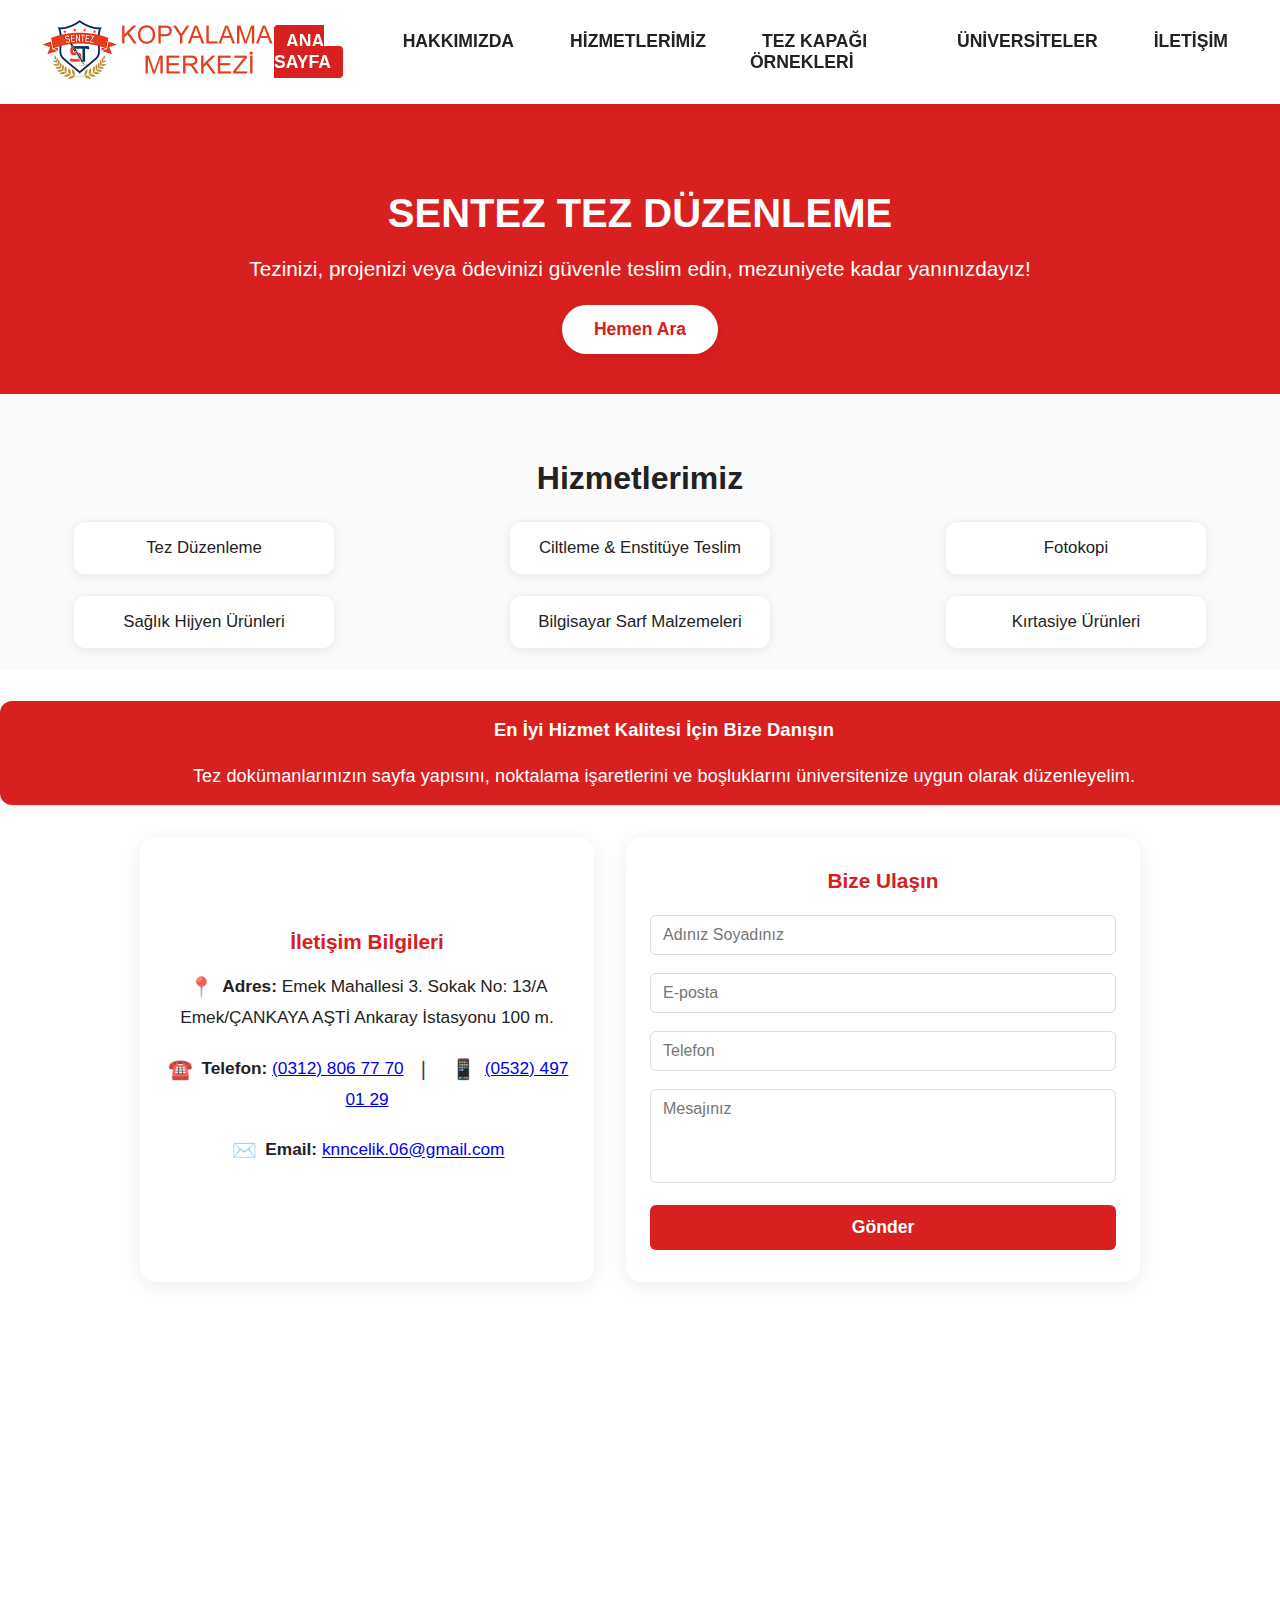
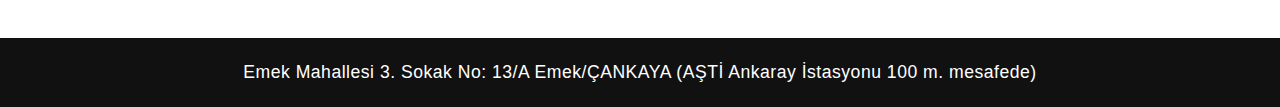
<file: index.html>
<!DOCTYPE html>
<html lang="tr">
<head>
    <meta charset="UTF-8">
    <meta name="viewport" content="width=device-width, initial-scale=1.0">
    <title>Sentez Kopyalama - Ana Sayfa</title>
    <link rel="icon" href="assets/images/favicon.ico">
    <link rel="stylesheet" href="assets/css/style.css">
</head>
<body>
    <header class="header-bar">
        <div class="logo">
            <img src="assets/images/logo.png" alt="Sentez Kopyalama Logo">
        </div>
        <nav>
            <ul>
                <li><a href="index.html" class="active">ANA SAYFA</a></li>
                <li><a href="hakkimizda.html">HAKKIMIZDA</a></li>
                <li><a href="hizmetlerimiz.html">HİZMETLERİMİZ</a></li>
                <li><a href="tez-kapagi-ornekleri.html">TEZ KAPAĞI ÖRNEKLERİ</a></li>
                <li><a href="universiteler.html">ÜNİVERSİTELER</a></li>
                <li><a href="iletisim.html">İLETİŞİM</a></li>
            </ul>
        </nav>
    </header>
    <main>
        <section class="hero">
            <div class="hero-content">
                <h1>SENTEZ TEZ DÜZENLEME</h1>
                <p>Tezinizi, projenizi veya ödevinizi güvenle teslim edin, mezuniyete kadar yanınızdayız!</p>
                <a href="tel:05324970129" class="cta-btn">Hemen Ara</a>
            </div>
        </section>
        <section class="features">
            <h2>Hizmetlerimiz</h2>
            <div class="features-list grid-features">
                <div class="feature-item">Tez Düzenleme</div>
                <div class="feature-item">Ciltleme & Enstitüye Teslim</div>
                <div class="feature-item">Fotokopi</div>
                <div class="feature-item">Sağlık Hijyen Ürünleri</div>
                <div class="feature-item">Bilgisayar Sarf Malzemeleri</div>
                <div class="feature-item">Kırtasiye Ürünleri</div>
            </div>
        </section>
        <section class="contact-short">
            <div class="contact-info-banner">
                <strong>En İyi Hizmet Kalitesi İçin Bize Danışın</strong><br>
                Tez dokümanlarınızın sayfa yapısını, noktalama işaretlerini ve boşluklarını üniversitenize uygun olarak düzenleyelim.
            </div>
            <div class="contact-row">
                <div class="contact-info-box">
                    <h2>İletişim Bilgileri</h2>
                    <ul class="contact-list">
                        <li><span class="contact-icon">📍</span><strong>Adres:</strong> Emek Mahallesi 3. Sokak No: 13/A Emek/ÇANKAYA AŞTİ Ankaray İstasyonu 100 m.</li>
                        <li><span class="contact-icon">☎️</span><strong>Telefon:</strong> <a href="tel:03128067770">(0312) 806 77 70</a> <span class="contact-icon">|</span> <span class="contact-icon">📱</span><a href="tel:05324970129">(0532) 497 01 29</a></li>
                        <li><span class="contact-icon">✉️</span><strong>Email:</strong> <a href="mailto:knncelik.06@gmail.com">knncelik.06@gmail.com</a></li>
                    </ul>
                </div>
                <form class="contact-form-box">
                    <h2>Bize Ulaşın</h2>
                    <div class="form-group">
                        <input type="text" id="name" name="name" placeholder="Adınız Soyadınız" required>
                    </div>
                    <div class="form-group">
                        <input type="email" id="email" name="email" placeholder="E-posta" required>
                    </div>
                    <div class="form-group">
                        <input type="tel" id="phone" name="phone" placeholder="Telefon">
                    </div>
                    <div class="form-group">
                        <textarea id="message" name="message" rows="4" placeholder="Mesajınız" required></textarea>
                    </div>
                    <button type="submit">Gönder</button>
                </form>
            </div>
        </section>
    </main>
    <footer>
        <div class="footer-map">
            <iframe src="https://www.google.com/maps/embed?pb=!1m18!1m12!1m3!1d765.0193716251863!2d32.81555442355347!3d39.917282122839815!2m3!1f0!2f0!3f0!3m2!1i1024!2i768!4f13.1!3m3!1m2!1s0x14d34f51c84a4b01%3A0x31f1a7fdb6c8948a!2sSentez%20Tez%20D%C3%BCzenleme!5e0!3m2!1str!2str!4v1752064730234!5m2!1str!2str" width="100%" height="300" style="border:0;" allowfullscreen="" loading="lazy" referrerpolicy="no-referrer-when-downgrade"></iframe>
        </div>
        <div class="footer-address">
            Emek Mahallesi 3. Sokak No: 13/A Emek/ÇANKAYA (AŞTİ Ankaray İstasyonu 100 m. mesafede)
        </div>
    </footer>
    <script src="assets/js/joinchat.min.js"></script>
    <script src="assets/js/jquery.min.js"></script>
    <script src="assets/js/main.js"></script>
</body>
</html>
</file>
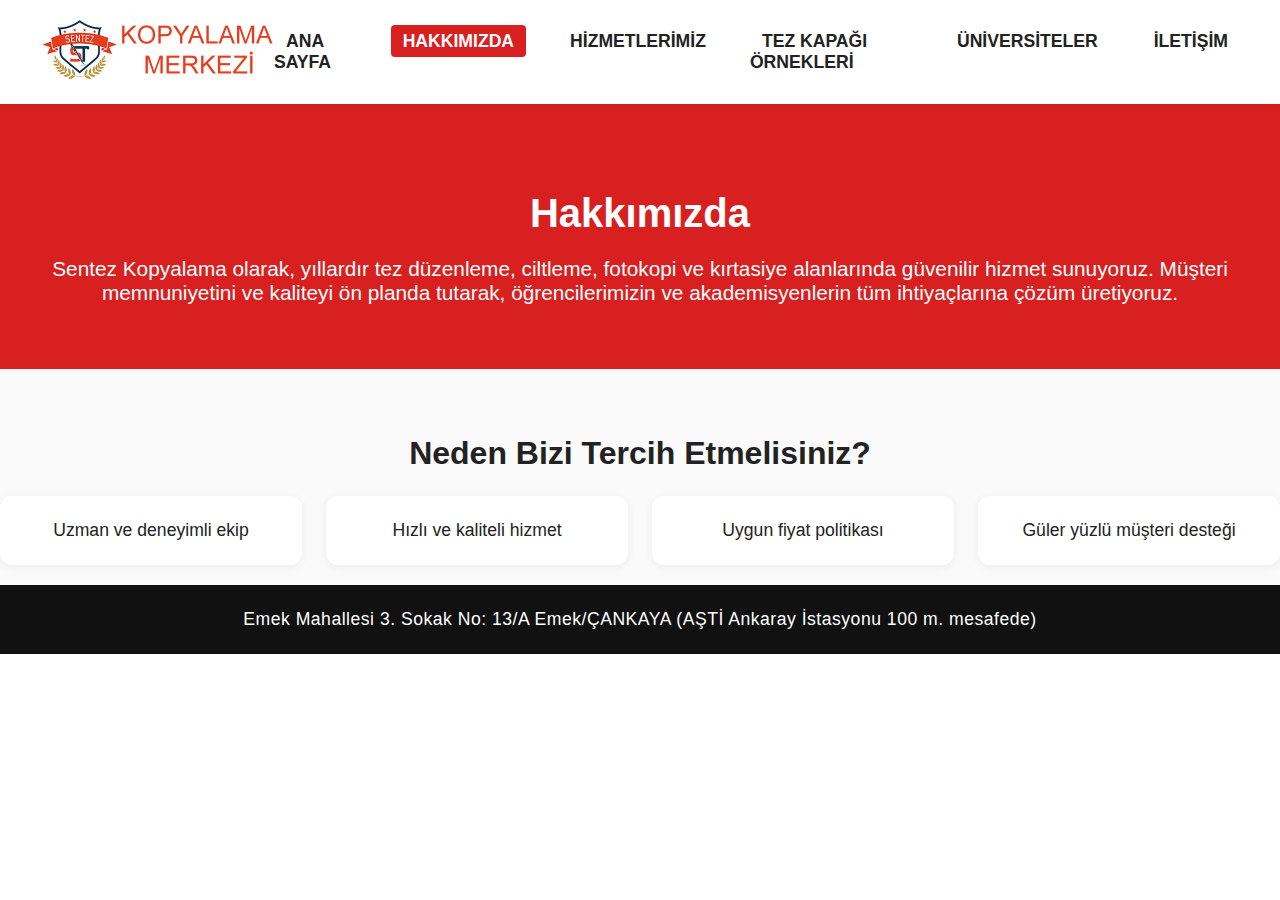
<file: hakkimizda.html>
<!DOCTYPE html>
<html lang="tr">
<head>
    <meta charset="UTF-8">
    <meta name="viewport" content="width=device-width, initial-scale=1.0">
    <title>Hakkımızda - Sentez Kopyalama</title>
    <link rel="icon" href="assets/images/favicon.ico">
    <link rel="stylesheet" href="assets/css/style.css">
</head>
<body>
    <header class="header-bar">
        <div class="logo">
            <img src="assets/images/logo.png" alt="Sentez Kopyalama Logo">
        </div>
        <nav>
            <ul>
                <li><a href="index.html">ANA SAYFA</a></li>
                <li><a href="hakkimizda.html" class="active">HAKKIMIZDA</a></li>
                <li><a href="hizmetlerimiz.html">HİZMETLERİMİZ</a></li>
                <li><a href="tez-kapagi-ornekleri.html">TEZ KAPAĞI ÖRNEKLERİ</a></li>
                <li><a href="universiteler.html">ÜNİVERSİTELER</a></li>
                <li><a href="iletisim.html">İLETİŞİM</a></li>
            </ul>
        </nav>
    </header>
    <main>
        <section class="hero">
            <div class="hero-content">
                <h1>Hakkımızda</h1>
                <p>Sentez Kopyalama olarak, yıllardır tez düzenleme, ciltleme, fotokopi ve kırtasiye alanlarında güvenilir hizmet sunuyoruz. Müşteri memnuniyetini ve kaliteyi ön planda tutarak, öğrencilerimizin ve akademisyenlerin tüm ihtiyaçlarına çözüm üretiyoruz.</p>
            </div>
        </section>
        <section class="features">
            <h2>Neden Bizi Tercih Etmelisiniz?</h2>
            <div class="features-list">
                <div class="feature-item">Uzman ve deneyimli ekip</div>
                <div class="feature-item">Hızlı ve kaliteli hizmet</div>
                <div class="feature-item">Uygun fiyat politikası</div>
                <div class="feature-item">Güler yüzlü müşteri desteği</div>
            </div>
        </section>
    </main>
    <footer>
        <div class="footer-address">
            Emek Mahallesi 3. Sokak No: 13/A Emek/ÇANKAYA (AŞTİ Ankaray İstasyonu 100 m. mesafede)
        </div>
    </footer>
    <script src="assets/js/jquery.min.js"></script>
    <script src="assets/js/main.js"></script>
</body>
</html>
</file>
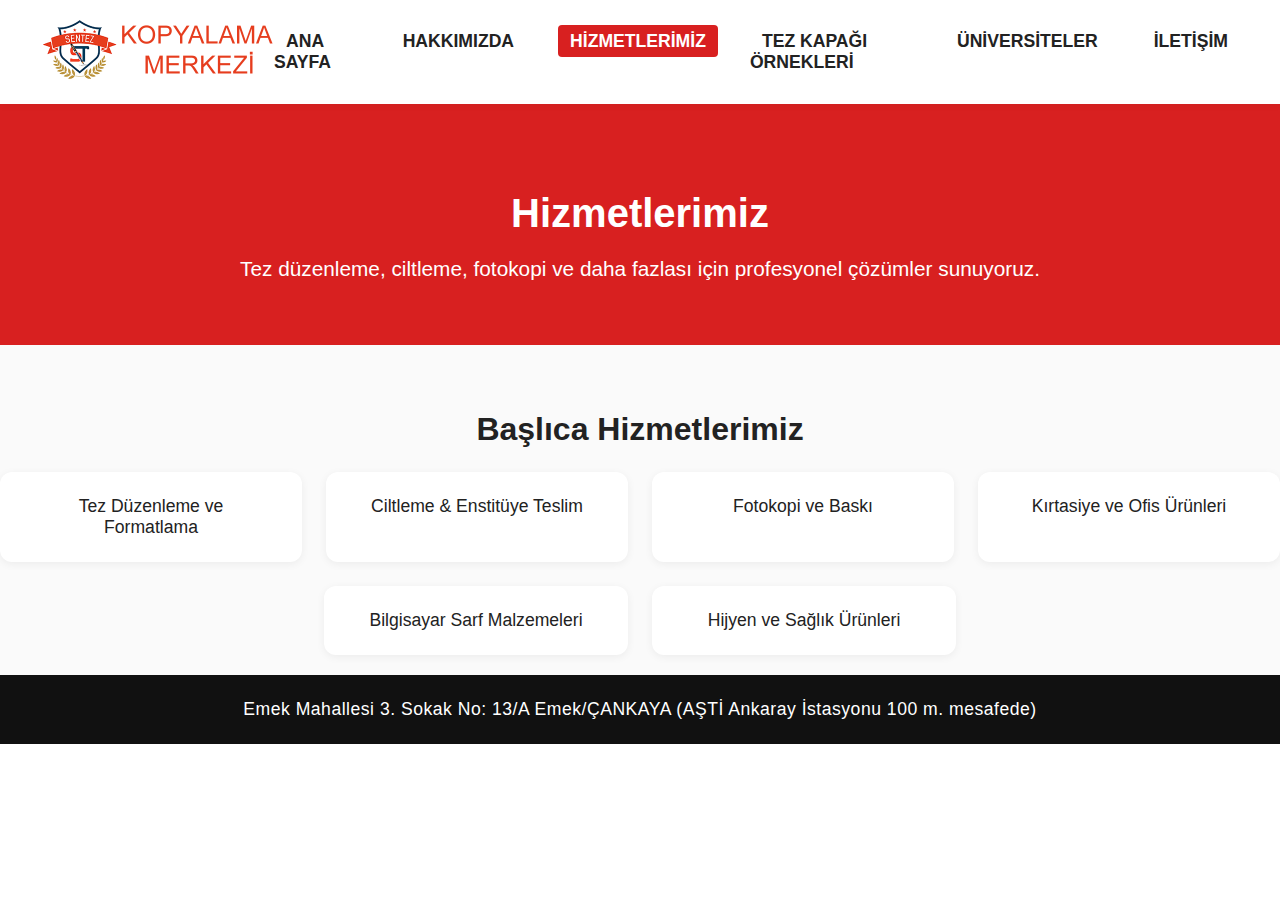
<file: hizmetlerimiz.html>
<!DOCTYPE html>
<html lang="tr">
<head>
    <meta charset="UTF-8">
    <meta name="viewport" content="width=device-width, initial-scale=1.0">
    <title>Hizmetlerimiz - Sentez Kopyalama</title>
    <link rel="icon" href="assets/images/favicon.ico">
    <link rel="stylesheet" href="assets/css/style.css">
</head>
<body>
    <header class="header-bar">
        <div class="logo">
            <img src="assets/images/logo.png" alt="Sentez Kopyalama Logo">
        </div>
        <nav>
            <ul>
                <li><a href="index.html">ANA SAYFA</a></li>
                <li><a href="hakkimizda.html">HAKKIMIZDA</a></li>
                <li><a href="hizmetlerimiz.html" class="active">HİZMETLERİMİZ</a></li>
                <li><a href="tez-kapagi-ornekleri.html">TEZ KAPAĞI ÖRNEKLERİ</a></li>
                <li><a href="universiteler.html">ÜNİVERSİTELER</a></li>
                <li><a href="iletisim.html">İLETİŞİM</a></li>
            </ul>
        </nav>
    </header>
    <main>
        <section class="hero">
            <div class="hero-content">
                <h1>Hizmetlerimiz</h1>
                <p>Tez düzenleme, ciltleme, fotokopi ve daha fazlası için profesyonel çözümler sunuyoruz.</p>
            </div>
        </section>
        <section class="features">
            <h2>Başlıca Hizmetlerimiz</h2>
            <div class="features-list">
                <div class="feature-item">Tez Düzenleme ve Formatlama</div>
                <div class="feature-item">Ciltleme & Enstitüye Teslim</div>
                <div class="feature-item">Fotokopi ve Baskı</div>
                <div class="feature-item">Kırtasiye ve Ofis Ürünleri</div>
                <div class="feature-item">Bilgisayar Sarf Malzemeleri</div>
                <div class="feature-item">Hijyen ve Sağlık Ürünleri</div>
            </div>
        </section>
    </main>
    <footer>
        <div class="footer-address">
            Emek Mahallesi 3. Sokak No: 13/A Emek/ÇANKAYA (AŞTİ Ankaray İstasyonu 100 m. mesafede)
        </div>
    </footer>
    <script src="assets/js/jquery.min.js"></script>
    <script src="assets/js/main.js"></script>
</body>
</html>
</file>
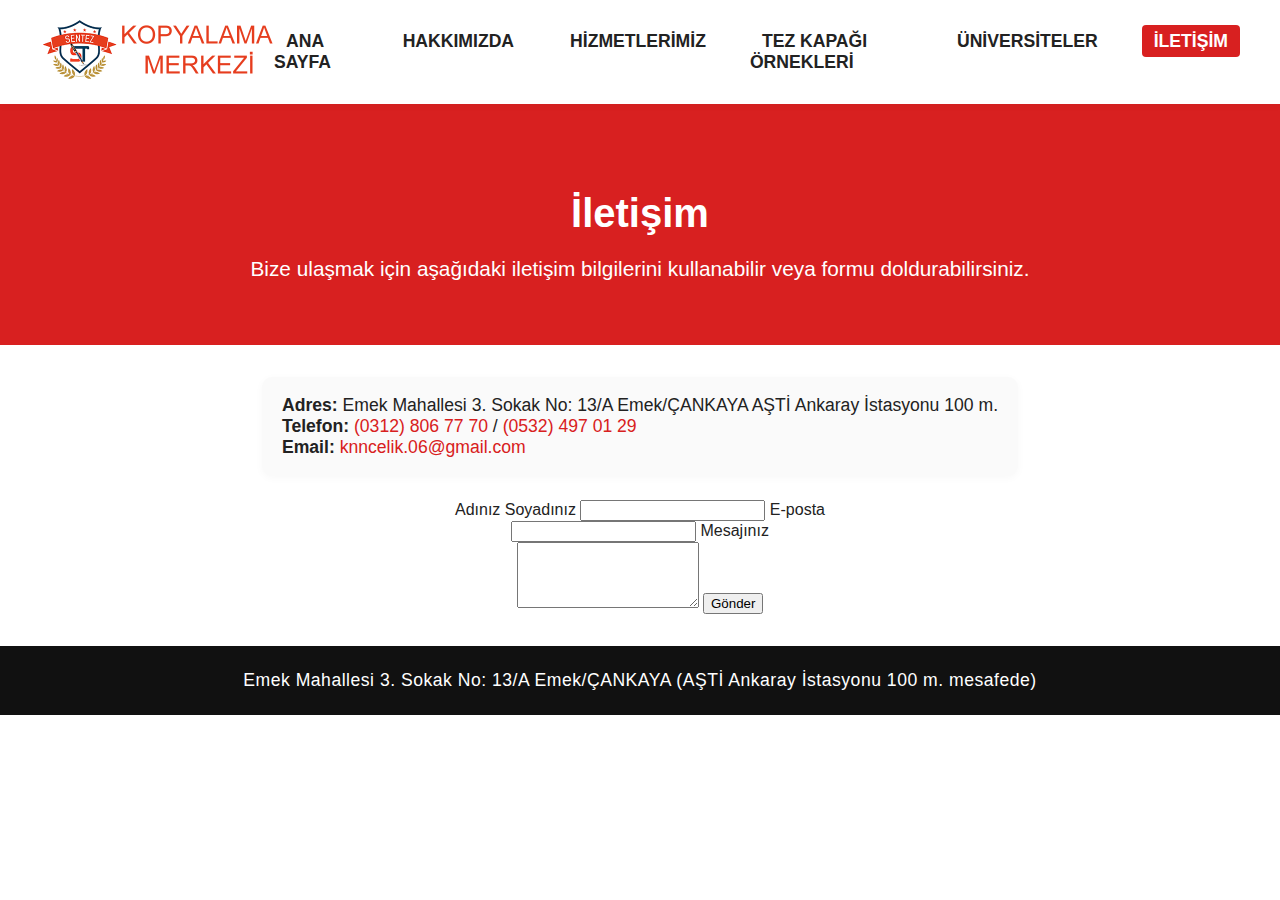
<file: iletisim.html>
<!DOCTYPE html>
<html lang="tr">
<head>
    <meta charset="UTF-8">
    <meta name="viewport" content="width=device-width, initial-scale=1.0">
    <title>İletişim - Sentez Kopyalama</title>
    <link rel="icon" href="assets/images/favicon.ico">
    <link rel="stylesheet" href="assets/css/style.css">
</head>
<body>
    <header class="header-bar">
        <div class="logo">
            <img src="assets/images/logo.png" alt="Sentez Kopyalama Logo">
        </div>
        <nav>
            <ul>
                <li><a href="index.html">ANA SAYFA</a></li>
                <li><a href="hakkimizda.html">HAKKIMIZDA</a></li>
                <li><a href="hizmetlerimiz.html">HİZMETLERİMİZ</a></li>
                <li><a href="tez-kapagi-ornekleri.html">TEZ KAPAĞI ÖRNEKLERİ</a></li>
                <li><a href="universiteler.html">ÜNİVERSİTELER</a></li>
                <li><a href="iletisim.html" class="active">İLETİŞİM</a></li>
            </ul>
        </nav>
    </header>
    <main>
        <section class="hero">
            <div class="hero-content">
                <h1>İletişim</h1>
                <p>Bize ulaşmak için aşağıdaki iletişim bilgilerini kullanabilir veya formu doldurabilirsiniz.</p>
            </div>
        </section>
        <section class="contact-short">
            <div class="contact-info">
                <div><strong>Adres:</strong> Emek Mahallesi 3. Sokak No: 13/A Emek/ÇANKAYA AŞTİ Ankaray İstasyonu 100 m.</div>
                <div><strong>Telefon:</strong> <a href="tel:03128067770">(0312) 806 77 70</a> / <a href="tel:05324970129">(0532) 497 01 29</a></div>
                <div><strong>Email:</strong> <a href="mailto:knncelik.06@gmail.com">knncelik.06@gmail.com</a></div>
            </div>
            <form class="contact-form" style="margin-top:24px;max-width:400px;margin-left:auto;margin-right:auto;">
                <label for="name">Adınız Soyadınız</label>
                <input type="text" id="name" name="name" required>
                <label for="email">E-posta</label>
                <input type="email" id="email" name="email" required>
                <label for="message">Mesajınız</label>
                <textarea id="message" name="message" rows="4" required></textarea>
                <button type="submit">Gönder</button>
            </form>
        </section>
    </main>
    <footer>
        <div class="footer-address">
            Emek Mahallesi 3. Sokak No: 13/A Emek/ÇANKAYA (AŞTİ Ankaray İstasyonu 100 m. mesafede)
        </div>
    </footer>
    <script src="assets/js/jquery.min.js"></script>
    <script src="assets/js/main.js"></script>
</body>
</html>
</file>
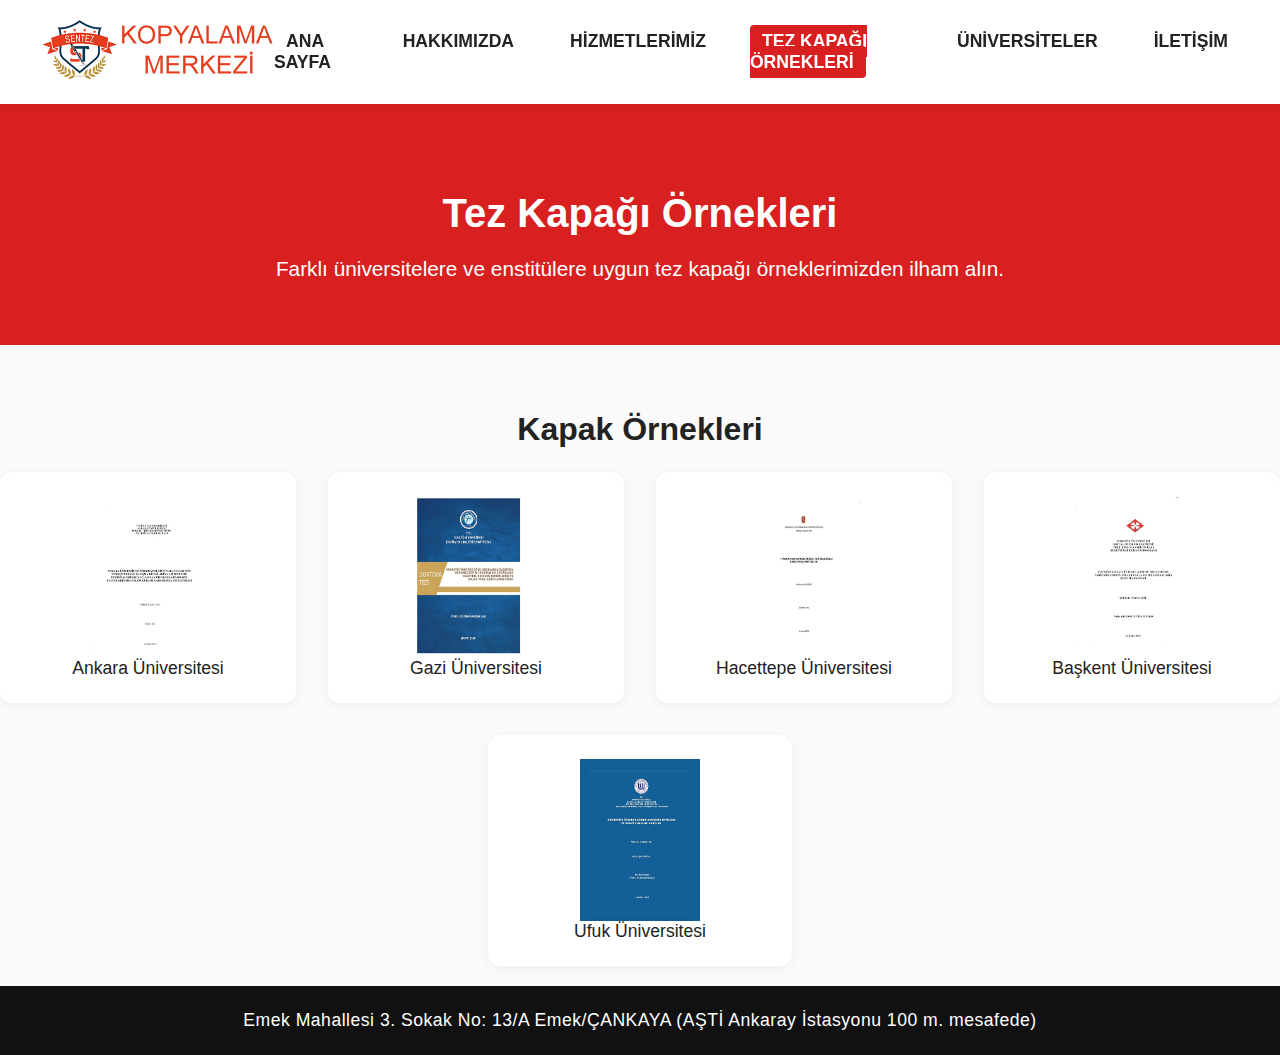
<file: tez-kapagi-ornekleri.html>
<!DOCTYPE html>
<html lang="tr">
<head>
    <meta charset="UTF-8">
    <meta name="viewport" content="width=device-width, initial-scale=1.0">
    <title>Tez Kapağı Örnekleri - Sentez Kopyalama</title>
    <link rel="icon" href="assets/images/favicon.ico">
    <link rel="stylesheet" href="assets/css/style.css">
</head>
<body>
    <header class="header-bar">
        <div class="logo">
            <img src="assets/images/logo.png" alt="Sentez Kopyalama Logo">
        </div>
        <nav>
            <ul>
                <li><a href="index.html">ANA SAYFA</a></li>
                <li><a href="hakkimizda.html">HAKKIMIZDA</a></li>
                <li><a href="hizmetlerimiz.html">HİZMETLERİMİZ</a></li>
                <li><a href="tez-kapagi-ornekleri.html" class="active">TEZ KAPAĞI ÖRNEKLERİ</a></li>
                <li><a href="universiteler.html">ÜNİVERSİTELER</a></li>
                <li><a href="iletisim.html">İLETİŞİM</a></li>
            </ul>
        </nav>
    </header>
    <main>
        <section class="hero">
            <div class="hero-content">
                <h1>Tez Kapağı Örnekleri</h1>
                <p>Farklı üniversitelere ve enstitülere uygun tez kapağı örneklerimizden ilham alın.</p>
            </div>
        </section>
        <section class="features">
            <h2>Kapak Örnekleri</h2>
            <div class="features-list" style="flex-wrap:wrap;gap:32px;justify-content:center;">
                <div class="feature-item"><img src="assets/images/ankara_universitesi_yuksek_lisans_tez_kapak.jpg" alt="Ankara Üniversitesi" style="max-width:120px;display:block;margin:auto;"><div>Ankara Üniversitesi</div></div>
                <div class="feature-item"><img src="assets/images/gazi_universitesi_doktora_tez_kapak.jpeg" alt="Gazi Üniversitesi" style="max-width:120px;display:block;margin:auto;"><div>Gazi Üniversitesi</div></div>
                <div class="feature-item"><img src="assets/images/hacettepe_universitesi_tez_kapak-1.jpg" alt="Hacettepe Üniversitesi" style="max-width:120px;display:block;margin:auto;"><div>Hacettepe Üniversitesi</div></div>
                <div class="feature-item"><img src="assets/images/baskent_universitesi_yuksek_lisans_tez_kapak.jpg" alt="Başkent Üniversitesi" style="max-width:120px;display:block;margin:auto;"><div>Başkent Üniversitesi</div></div>
                <div class="feature-item"><img src="assets/images/ufuk_universitesi_yuksek_lisans_tez_kapak-1.jpg" alt="Ufuk Üniversitesi" style="max-width:120px;display:block;margin:auto;"><div>Ufuk Üniversitesi</div></div>
            </div>
        </section>
    </main>
    <footer>
        <div class="footer-address">
            Emek Mahallesi 3. Sokak No: 13/A Emek/ÇANKAYA (AŞTİ Ankaray İstasyonu 100 m. mesafede)
        </div>
    </footer>
    <script src="assets/js/jquery.min.js"></script>
    <script src="assets/js/main.js"></script>
</body>
</html>
</file>
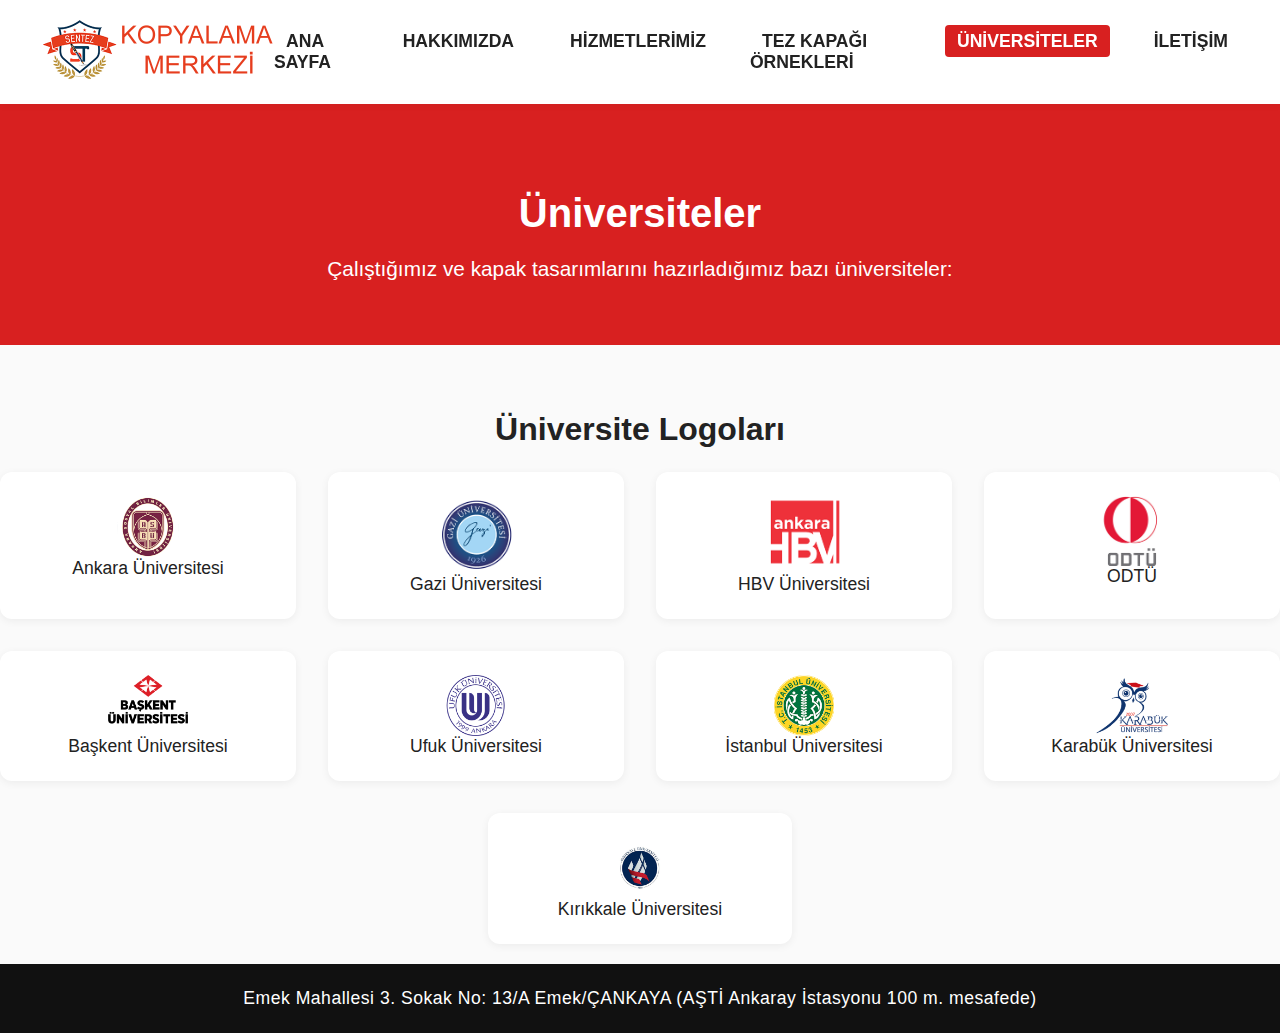
<file: universiteler.html>
<!DOCTYPE html>
<html lang="tr">
<head>
    <meta charset="UTF-8">
    <meta name="viewport" content="width=device-width, initial-scale=1.0">
    <title>Üniversiteler - Sentez Kopyalama</title>
    <link rel="icon" href="assets/images/favicon.ico">
    <link rel="stylesheet" href="assets/css/style.css">
</head>
<body>
    <header class="header-bar">
        <div class="logo">
            <img src="assets/images/logo.png" alt="Sentez Kopyalama Logo">
        </div>
        <nav>
            <ul>
                <li><a href="index.html">ANA SAYFA</a></li>
                <li><a href="hakkimizda.html">HAKKIMIZDA</a></li>
                <li><a href="hizmetlerimiz.html">HİZMETLERİMİZ</a></li>
                <li><a href="tez-kapagi-ornekleri.html">TEZ KAPAĞI ÖRNEKLERİ</a></li>
                <li><a href="universiteler.html" class="active">ÜNİVERSİTELER</a></li>
                <li><a href="iletisim.html">İLETİŞİM</a></li>
            </ul>
        </nav>
    </header>
    <main>
        <section class="hero">
            <div class="hero-content">
                <h1>Üniversiteler</h1>
                <p>Çalıştığımız ve kapak tasarımlarını hazırladığımız bazı üniversiteler:</p>
            </div>
        </section>
        <section class="features">
            <h2>Üniversite Logoları</h2>
            <div class="features-list" style="flex-wrap:wrap;gap:32px;justify-content:center;">
                <div class="feature-item"><img src="assets/images/ankara_universitesi_logo-1.png" alt="Ankara Üniversitesi" style="max-width:80px;display:block;margin:auto;"><div>Ankara Üniversitesi</div></div>
                <div class="feature-item"><img src="assets/images/gazi_universitesi_logo-1.png" alt="Gazi Üniversitesi" style="max-width:80px;display:block;margin:auto;"><div>Gazi Üniversitesi</div></div>
                <div class="feature-item"><img src="assets/images/hbv_universitesi_logo-1.png" alt="HBV Üniversitesi" style="max-width:80px;display:block;margin:auto;"><div>HBV Üniversitesi</div></div>
                <div class="feature-item"><img src="assets/images/odtü_logo-1.png" alt="ODTÜ" style="max-width:80px;display:block;margin:auto;"><div>ODTÜ</div></div>
                <div class="feature-item"><img src="assets/images/baskent_universitesi_logo-1.png" alt="Başkent Üniversitesi" style="max-width:80px;display:block;margin:auto;"><div>Başkent Üniversitesi</div></div>
                <div class="feature-item"><img src="assets/images/ufuk_universitesi_logo-1.png" alt="Ufuk Üniversitesi" style="max-width:80px;display:block;margin:auto;"><div>Ufuk Üniversitesi</div></div>
                <div class="feature-item"><img src="assets/images/istanbul_universitesi_logo.png" alt="İstanbul Üniversitesi" style="max-width:80px;display:block;margin:auto;"><div>İstanbul Üniversitesi</div></div>
                <div class="feature-item"><img src="assets/images/karabuk_universitesi_logo-1.png" alt="Karabük Üniversitesi" style="max-width:80px;display:block;margin:auto;"><div>Karabük Üniversitesi</div></div>
                <div class="feature-item"><img src="assets/images/kirikkale_universitesi_logo.png" alt="Kırıkkale Üniversitesi" style="max-width:80px;display:block;margin:auto;"><div>Kırıkkale Üniversitesi</div></div>
            </div>
        </section>
    </main>
    <footer>
        <div class="footer-address">
            Emek Mahallesi 3. Sokak No: 13/A Emek/ÇANKAYA (AŞTİ Ankaray İstasyonu 100 m. mesafede)
        </div>
    </footer>
    <script src="assets/js/jquery.min.js"></script>
    <script src="assets/js/main.js"></script>
</body>
</html>
</file>
<file: assets/css/style.css>
/* Modern ve responsive ana stil dosyası */
body {
  background: #fff;
  margin: 0;
  padding: 0;
  font-family: 'Segoe UI', Arial, sans-serif;
  color: #222;
}

.header-bar {
  display: flex;
  align-items: center;
  justify-content: space-between;
  padding: 20px 40px;
  background: #fff;
  box-shadow: 0 2px 8px rgba(0,0,0,0.04);
  position: sticky;
  top: 0;
  z-index: 100;
}
.header-bar .logo img {
  height: 60px;
}
.header-bar nav ul {
  display: flex;
  gap: 32px;
  list-style: none;
  margin: 0;
  padding: 0;
}
.header-bar nav ul li a {
  text-decoration: none;
  color: #222;
  font-weight: bold;
  font-size: 1.1rem;
  transition: color 0.2s;
  padding: 6px 12px;
  border-radius: 4px;
}
.header-bar nav ul li a.active,
.header-bar nav ul li a:hover {
  color: #fff;
  background: #d82020;
}

.hero {
  background: linear-gradient(90deg, #d82020 0%, #d82020 100%);
  color: #fff;
  padding: 60px 0 40px 0;
  text-align: center;
}
.hero-content h1 {
  font-size: 2.5rem;
  margin-bottom: 16px;
  font-weight: 700;
}
.hero-content p {
  font-size: 1.3rem;
  margin-bottom: 24px;
}
.cta-btn {
  display: inline-block;
  background: #fff;
  color: #d82020;
  font-weight: bold;
  padding: 14px 32px;
  border-radius: 30px;
  font-size: 1.1rem;
  text-decoration: none;
  box-shadow: 0 2px 8px rgba(0,0,0,0.08);
  transition: background 0.2s, color 0.2s;
}
.cta-btn:hover {
  background: #d82020;
  color: #fff;
  border: 1px solid #fff;
}

.features {
  padding: 40px 0 20px 0;
  background: #fafafa;
  text-align: center;
}
.features h2 {
  font-size: 2rem;
  margin-bottom: 24px;
  color: inherit;
}
.features-list {
  display: flex;
  flex-wrap: wrap;
  justify-content: center;
  gap: 24px;
}
.feature-item {
  background: #fff;
  border-radius: 12px;
  box-shadow: 0 2px 8px rgba(0,0,0,0.06);
  padding: 24px 32px;
  font-size: 1.1rem;
  min-width: 180px;
  max-width: 240px;
  flex: 1 1 180px;
  transition: box-shadow 0.2s;
  border: none;
}
.feature-item:hover {
  box-shadow: 0 4px 16px rgba(243,156,18,0.15);
}

.announcements {
  padding: 32px 0 16px 0;
  text-align: center;
}
.announcements h2 {
  font-size: 1.7rem;
  margin-bottom: 16px;
}
.announcements ul {
  list-style: none;
  padding: 0;
  margin: 0 auto;
  display: inline-block;
  text-align: left;
}
.announcements ul li {
  background: #d82020;
  color: #fff;
  margin-bottom: 8px;
  padding: 10px 20px;
  border-radius: 6px;
  font-size: 1rem;
}

.contact-short {
  padding: 32px 0 32px 0;
  background: #fff;
  text-align: center;
}
.contact-short h2 {
  font-size: 1.7rem;
  margin-bottom: 16px;
}
.contact-info {
  display: inline-block;
  text-align: left;
  background: #fafafa;
  padding: 20px 32px;
  border-radius: 10px;
  box-shadow: 0 2px 8px rgba(0,0,0,0.04);
  font-size: 1.1rem;
}
.contact-info a {
  color: #d82020;
  text-decoration: none;
}
.contact-info a:hover {
  text-decoration: underline;
}

.footer-map {
  width: 100%;
  height: 300px;
  margin-top: 24px;
}
.footer-address {
  background: #111;
  color: #fff;
  text-align: center;
  padding: 24px 0;
  font-size: 1.1rem;
  letter-spacing: 0.5px;
}

.contact-box {
  display: flex;
  gap: 32px;
  background: #fff;
  border-radius: 16px;
  box-shadow: 0 4px 24px rgba(0,0,0,0.08);
  padding: 32px;
  max-width: 900px;
  margin: 32px auto 0 auto;
  align-items: flex-start;
  flex-wrap: wrap;
}
.contact-info-block {
  flex: 1 1 260px;
  min-width: 220px;
}
.contact-info-block h2 {
  margin-top: 0;
  margin-bottom: 18px;
  font-size: 1.5rem;
  color: #d82020;
}
.contact-info {
  font-size: 1.1rem;
  background: #fafafa;
  border-radius: 10px;
  padding: 18px 20px;
  box-shadow: 0 2px 8px rgba(0,0,0,0.03);
}
.contact-form-block {
  flex: 1 1 320px;
  min-width: 220px;
  display: flex;
  flex-direction: column;
  gap: 10px;
  background: #fafafa;
  border-radius: 10px;
  padding: 18px 20px;
  box-shadow: 0 2px 8px rgba(0,0,0,0.03);
}
.contact-form-block label {
  font-weight: 500;
  margin-top: 8px;
}
.contact-form-block input,
.contact-form-block textarea {
  padding: 8px 10px;
  border: 1px solid #ddd;
  border-radius: 6px;
  font-size: 1rem;
  margin-bottom: 6px;
  font-family: inherit;
}
.contact-form-block button {
  background: #d82020;
  color: #fff;
  border: none;
  padding: 10px 0;
  font-size: 1.1rem;
  border-radius: 6px;
  font-weight: bold;
  margin-top: 8px;
  cursor: pointer;
  transition: background 0.2s;
}
.contact-form-block button:hover {
  background: #b80016;
}
@media (max-width: 800px) {
  .contact-box {
    flex-direction: column;
    gap: 18px;
    padding: 18px 8px;
  }
  .contact-info-block, .contact-form-block {
    min-width: 0;
    width: 100%;
  }
}

@media (max-width: 900px) {
  .header-bar {
    flex-direction: column;
    padding: 16px 8px;
  }
  .header-bar nav ul {
    gap: 12px;
    flex-wrap: wrap;
  }
  .header-bar .logo img {
    height: 40px;
  }
  .features-list {
    flex-direction: column;
    gap: 16px;
  }
}

@media (max-width: 600px) {
  .hero-content h1 {
    font-size: 1.5rem;
  }
  .features-list {
    padding: 0 8px;
  }
  .feature-item {
    padding: 16px 12px;
    min-width: 120px;
    max-width: 100%;
  }
  .contact-info {
    padding: 12px 8px;
    font-size: 1rem;
  }
  .footer-map {
    height: 180px;
  }
} 

.contact-row {
  display: flex;
  flex-direction: row;
  gap: 32px;
  max-width: 1000px;
  margin: 32px auto 0 auto;
  align-items: stretch;
  flex-wrap: nowrap;
}
.contact-info-box {
  flex: 1 1 320px;
  min-width: 260px;
  background: #fff;
  border-radius: 16px;
  box-shadow: 0 4px 24px rgba(0,0,0,0.08);
  padding: 32px 24px;
  display: flex;
  flex-direction: column;
  justify-content: center;
  margin-bottom: 0;
}
.contact-info-box h2 {
  margin-top: 0;
  color: #d82020;
  font-size: 1.3rem;
  margin-bottom: 18px;
}
.contact-list {
  list-style: none;
  padding: 0;
  margin: 0;
  font-size: 1.08rem;
}
.contact-list li {
  margin-bottom: 22px;
  line-height: 1.6;
}
.contact-form-box {
  flex: 1 1 380px;
  min-width: 280px;
  background: #fff;
  border-radius: 16px;
  box-shadow: 0 4px 24px rgba(0,0,0,0.08);
  padding: 32px 24px;
  display: flex;
  flex-direction: column;
  justify-content: center;
}
.contact-form-box h2 {
  margin-top: 0;
  color: #d82020;
  font-size: 1.3rem;
  margin-bottom: 18px;
}
.form-group {
  margin-bottom: 14px;
  display: flex;
  flex-direction: column;
}
.contact-form-box input,
.contact-form-box textarea {
  padding: 10px 12px;
  border: 1px solid #ddd;
  border-radius: 6px;
  font-size: 1rem;
  margin-top: 4px;
  font-family: inherit;
  resize: none;
}
.contact-form-box button {
  background: #d82020;
  color: #fff;
  border: none;
  padding: 12px 0;
  font-size: 1.1rem;
  border-radius: 6px;
  font-weight: bold;
  margin-top: 8px;
  cursor: pointer;
  transition: background 0.2s;
}
.contact-form-box button:hover {
  background: #b80016;
}
@media (max-width: 900px) {
  .contact-row {
    flex-direction: column;
    gap: 18px;
    padding: 0 8px;
  }
  .contact-info-box, .contact-form-box {
    min-width: 0;
    width: 100%;
    margin-bottom: 0;
  }
} 

.contact-info-banner {
  background: #d82020;
  color: #fff;
  border: none;
  border-radius: 12px;
  padding: 18px 24px;
  margin: 0 0 28px 0;
  width: 100%;
  box-shadow: 0 2px 12px rgba(216,32,32,0.07);
  text-align: center;
  font-size: 1.13rem;
  font-weight: 500;
  letter-spacing: 0.1px;
}
.contact-info-banner strong {
  color: #fff;
  font-size: 1.15rem;
  font-weight: bold;
  display: block;
  margin-bottom: 4px;
} 

.features-list.vertical-features {
  display: flex;
  flex-direction: column;
  align-items: center;
  gap: 14px;
}
.feature-item.small-feature {
  min-width: 0;
  width: 100%;
  max-width: 340px;
  font-size: 1rem;
  padding: 14px 18px;
  border-radius: 10px;
  box-shadow: 0 2px 8px rgba(0,0,0,0.06);
  background: #fff;
  margin: 0 auto;
  text-align: left;
  font-weight: 500;
  letter-spacing: 0.1px;
  border: 1.5px solid #f0f0f0;
  transition: box-shadow 0.2s, border 0.2s;
}
.feature-item.small-feature:hover {
  box-shadow: 0 4px 16px rgba(216,32,32,0.10);
  border: 1.5px solid #d82020;
}
@media (max-width: 600px) {
  .feature-item.small-feature {
    max-width: 98vw;
    font-size: 0.98rem;
    padding: 12px 8px;
  }
} 

.vertical-cards {
  display: flex;
  flex-direction: column;
  align-items: center;
  gap: 18px;
  margin-top: 24px;
}
.service-card {
  width: 320px;
  max-width: 95vw;
  background: #fff;
  border-radius: 12px;
  box-shadow: 0 2px 8px rgba(0,0,0,0.07);
  padding: 18px 0;
  text-align: center;
  font-size: 1.08rem;
  font-weight: 500;
  border: 1.5px solid #f0f0f0;
  transition: box-shadow 0.2s, border 0.2s;
}
.service-card:hover {
  box-shadow: 0 4px 16px rgba(216,32,32,0.12);
  border: 1.5px solid #d82020;
} 

.features-list.grid-features {
  display: grid;
  grid-template-columns: repeat(3, 1fr);
  gap: 20px 28px;
  justify-items: center;
  margin-top: 24px;
}
@media (max-width: 900px) {
  .features-list.grid-features {
    grid-template-columns: 1fr 1fr;
  }
}
@media (max-width: 600px) {
  .features-list.grid-features {
    grid-template-columns: 1fr;
    gap: 14px;
  }
}
.features-list.grid-features .feature-item {
  width: 100%;
  max-width: 260px;
  min-width: 0;
  background: #fff;
  border-radius: 12px;
  box-shadow: 0 2px 8px rgba(0,0,0,0.07);
  padding: 16px 0;
  text-align: center;
  font-size: 1.05rem;
  font-weight: 500;
  border: 1.5px solid #f0f0f0;
  transition: box-shadow 0.2s, border 0.2s;
  margin: 0 auto;
}
.features-list.grid-features .feature-item:hover {
  box-shadow: 0 4px 16px rgba(216,32,32,0.12);
  border: 1.5px solid #d82020;
} 

.contact-icon {
  display: inline-block;
  width: 1.5em;
  text-align: center;
  margin-right: 6px;
  font-size: 1.15em;
  vertical-align: middle;
  opacity: 0.85;
}
</file>
